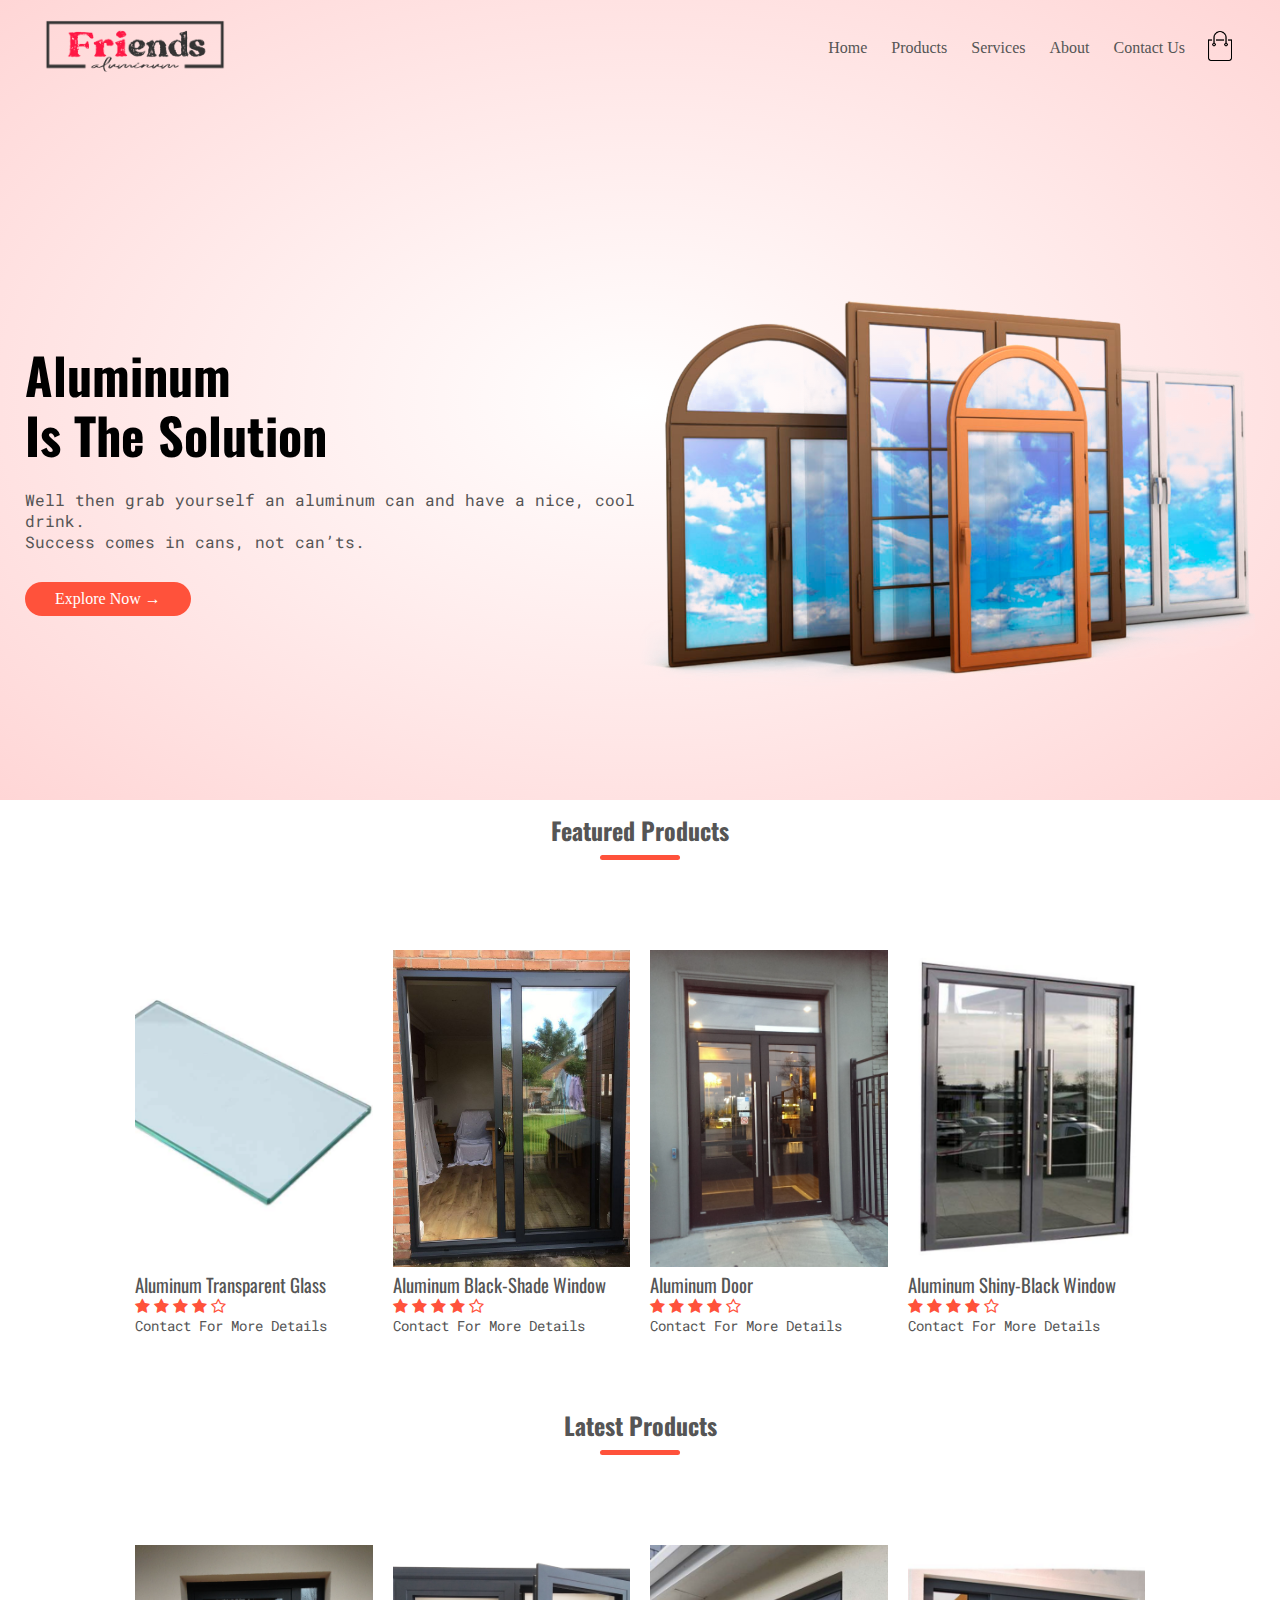
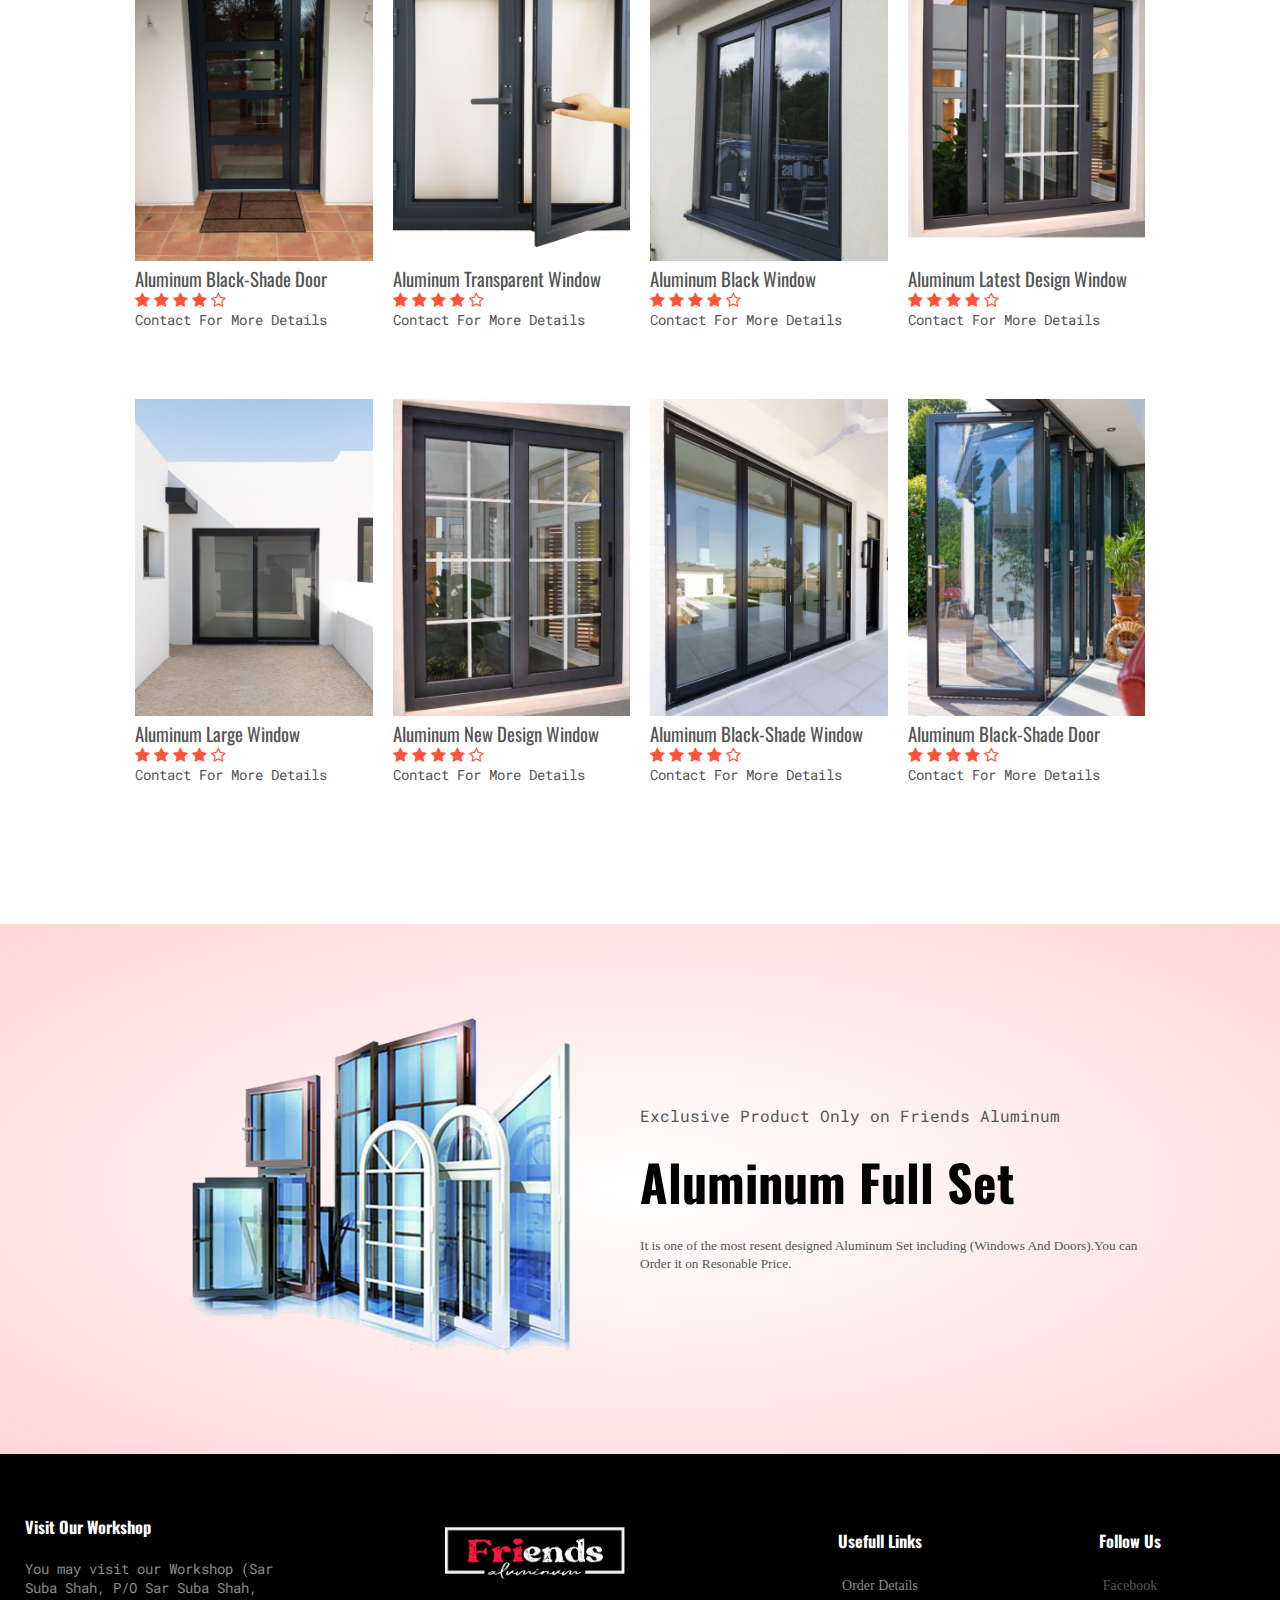
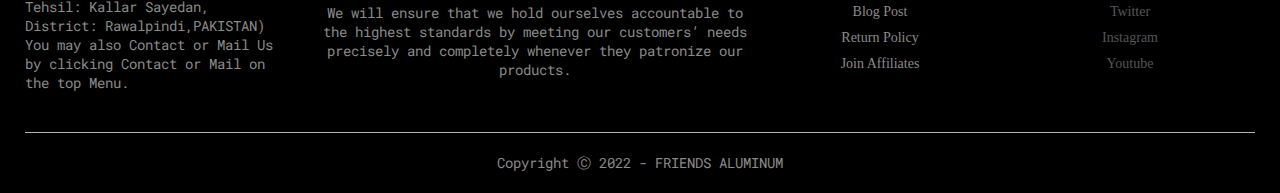
<file: index.html>
<!DOCTYPE html>
<html lang="en">

<head>
    <meta name="viewport" content="width=device-width, initial-scale=1.0">
    <meta charset="UTF-8">
    <meta http-equiv="X-UA-Compatible" content="IE=edge">
    <meta name="viewport" content="width=device-width, initial-scale=1.0">
    <title>Friends Aluminum | Best Aluminum Work In PAKISTAN</title>

    <!-- fav-icon -->

    <link rel="apple-touch-icon" sizes="180x180" href="images/favicon/apple-touch-icon.png">
    <link rel="icon" type="image/png" sizes="32x32" href="images/favicon/favicon-32x32.png">
    <link rel="icon" type="image/png" sizes="16x16" href="images/favicon/favicon-16x16.png">
    <link rel="manifest" href="images/favicon/site.webmanifest">
    <link rel="mask-icon" href="images/favicon/safari-pinned-tab.svg" color="#5bbad5">
    <meta name="msapplication-TileColor" content="#da532c">
    <meta name="theme-color" content="#ffffff">

    <!-- style  -->
    <link rel="stylesheet" href="css/style.css">


    <!-- --paragraph fonts -->
    <link href="https://fonts.googleapis.com/css2?family=Roboto+Mono:wght@300&display=swap" rel="stylesheet">

    <!-- headings fonts -->

    <link href="https://fonts.googleapis.com/css2?family=Oswald&family=Roboto+Mono:wght@300&display=swap"
        rel="stylesheet">

    <link rel="stylesheet" href="https://stackpath.bootstrapcdn.com/font-awesome/4.7.0/css/font-awesome.min.css">


    <!-- ------icon------ -->
    <link rel="stylesheet" href="https://cdnjs.cloudflare.com/ajax/libs/font-awesome/4.7.0/css/font-awesome.min.css">


</head>

<body>
    <div class="header">
        <div class="container">
            <div class="navbar">
                <div class="logo">
                    <a href="index.html"><img class="logo-edit" src="images/logo-1.png" width="180px"></a>
                </div>
                <nav>
                    <ul id="menuitems">
                        <li><a href="index.html">Home</a></li>
                        <li><a href="products.html">Products</a></li>
                        <li><a href="services.html">Services</a></li>
                        <li><a href="about.html">About</a></li>
                        <li><a href="contact.html">Contact Us</a></li>
                        <!-- <li><a href="mailto: aftabaliwar@gmail.com?subject=Ask Anything">Mail Us</a></li> -->
                        <!-- <li><a href="">Account</a></li> -->
                    </ul>
                </nav>

                <a href="products.html"><img src="images/cart.png" width="30px" height="30px"></a>
                <img src="images/menu.png" class="menu-icon" onclick="menutoggle()">

            </div>

            <div class="row">
                <div class="col-2">
                    <h1>Aluminum <br> Is The Solution</h1>
                    <p>
                        Well then grab yourself an aluminum can and have a nice, cool drink. <br>Success comes in cans,
                        not can’ts.
                    </p>
                    <a href="products.html" class="btn">Explore Now &#8594;</a>
                </div>
                <div class="col-2">
                    <img src="images/title-background-2.png" alt="Aluminum" title="Friends Aluminum">
                </div>
            </div>
        </div>

    </div>

    <!-- featured products  -->
    <div class="small-container">
        <h2 class="title">Featured Products</h2>
        <div class="row">
            <div class="col-4">
                <img src="images/product-4.png" alt="Aluminum Glass" title="Aluminum Glass">
                <h3>Aluminum Transparent Glass</h3>
                <div class="ratings">
                    <i class="fa fa-star" aria-hidden="true"></i>
                    <i class="fa fa-star" aria-hidden="true"></i>
                    <i class="fa fa-star" aria-hidden="true"></i>
                    <i class="fa fa-star" aria-hidden="true"></i>
                    <i class="fa fa-star-o"></i>
                </div>
                <p>Contact For More Details</p>
            </div>
            <div class="col-4">
                <img src="images/product-1.jpeg" alt="Aluminum Black-Shade Window" title="Aluminum Black-Shade Window">
                <h3>Aluminum Black-Shade Window</h3>
                <div class="ratings">
                    <i class="fa fa-star" aria-hidden="true"></i>
                    <i class="fa fa-star" aria-hidden="true"></i>
                    <i class="fa fa-star" aria-hidden="true"></i>
                    <i class="fa fa-star" aria-hidden="true"></i>
                    <i class="fa fa-star-o"></i>
                </div>
                <p>Contact For More Details</p>
            </div>
            <div class="col-4">
                <img src="images/product-9.png" alt="Aluminum Door" title="Aluminum Door">
                <h3>Aluminum Door</h3>
                <div class="ratings">
                    <i class="fa fa-star" aria-hidden="true"></i>
                    <i class="fa fa-star" aria-hidden="true"></i>
                    <i class="fa fa-star" aria-hidden="true"></i>
                    <i class="fa fa-star" aria-hidden="true"></i>
                    <i class="fa fa-star-o"></i>
                </div>
                <p>Contact For More Details</p>
            </div>
            <div class="col-4">
                <img src="images/product-8.png" alt="Aluminum Shiny-Black Window" title="Aluminum Shiny-Black Window">
                <h3>Aluminum Shiny-Black Window</h3>
                <div class="ratings">
                    <i class="fa fa-star" aria-hidden="true"></i>
                    <i class="fa fa-star" aria-hidden="true"></i>
                    <i class="fa fa-star" aria-hidden="true"></i>
                    <i class="fa fa-star" aria-hidden="true"></i>
                    <i class="fa fa-star-o"></i>
                </div>
                <p>Contact For More Details</p>
            </div>
        </div>

        <!-- -------latest products ---------- -->

        <h2 class="title">Latest Products</h2>
        <div class="row">
            <div class="col-4">
                <img src="images/product-10.png" alt="Aluminum Black-Shade Door" title="Aluminum Black-Shade Door">
                <h3>Aluminum Black-Shade Door</h3>
                <div class="ratings">
                    <i class="fa fa-star" aria-hidden="true"></i>
                    <i class="fa fa-star" aria-hidden="true"></i>
                    <i class="fa fa-star" aria-hidden="true"></i>
                    <i class="fa fa-star" aria-hidden="true"></i>
                    <i class="fa fa-star-o"></i>
                </div>
                <p>Contact For More Details</p>
            </div>
            <div class="col-4">
                <img src="images/product-11.png" alt="Aluminum Transparent Window" title="Aluminum Transparent Window">
                <h3>Aluminum Transparent Window</h3>
                <div class="ratings">
                    <i class="fa fa-star" aria-hidden="true"></i>
                    <i class="fa fa-star" aria-hidden="true"></i>
                    <i class="fa fa-star" aria-hidden="true"></i>
                    <i class="fa fa-star" aria-hidden="true"></i>
                    <i class="fa fa-star-o"></i>
                </div>
                <p>Contact For More Details</p>
            </div>
            <div class="col-4">
                <img src="images/product-12.png" alt="Aluminum Black Window" title="Aluminum Black Window">
                <h3>Aluminum Black Window</h3>
                <div class="ratings">
                    <i class="fa fa-star" aria-hidden="true"></i>
                    <i class="fa fa-star" aria-hidden="true"></i>
                    <i class="fa fa-star" aria-hidden="true"></i>
                    <i class="fa fa-star" aria-hidden="true"></i>
                    <i class="fa fa-star-o"></i>
                </div>
                <p>Contact For More Details</p>
            </div>
            <div class="col-4">
                <img src="images/product-13.png" alt="Aluminum Latest Design Window"
                    title="Aluminum Latest Design Window">
                <h3>Aluminum Latest Design Window</h3>
                <div class="ratings">
                    <i class="fa fa-star" aria-hidden="true"></i>
                    <i class="fa fa-star" aria-hidden="true"></i>
                    <i class="fa fa-star" aria-hidden="true"></i>
                    <i class="fa fa-star" aria-hidden="true"></i>
                    <i class="fa fa-star-o"></i>
                </div>
                <p>Contact For More Details</p>
            </div>
        </div>
        <div class="row">
            <div class="col-4">
                <img src="images/product-14.png" alt="Aluminum Large Window" title="Aluminum Large Window">
                <h3>Aluminum Large Window</h3>
                <div class="ratings">
                    <i class="fa fa-star" aria-hidden="true"></i>
                    <i class="fa fa-star" aria-hidden="true"></i>
                    <i class="fa fa-star" aria-hidden="true"></i>
                    <i class="fa fa-star" aria-hidden="true"></i>
                    <i class="fa fa-star-o"></i>
                </div>
                <p>Contact For More Details</p>
            </div>
            <div class="col-4">
                <img src="images/product-15.png" alt="Aluminum New Design Window" title="Aluminum New Design Window">
                <h3>Aluminum New Design Window</h3>
                <div class="ratings">
                    <i class="fa fa-star" aria-hidden="true"></i>
                    <i class="fa fa-star" aria-hidden="true"></i>
                    <i class="fa fa-star" aria-hidden="true"></i>
                    <i class="fa fa-star" aria-hidden="true"></i>
                    <i class="fa fa-star-o"></i>
                </div>
                <p>Contact For More Details</p>
            </div>
            <div class="col-4">
                <img src="images/product-16.png" alt="Aluminum  Black-Shade Window"
                    title="Aluminum  Black-Shade Window">
                <h3>Aluminum Black-Shade Window</h3>
                <div class="ratings">
                    <i class="fa fa-star" aria-hidden="true"></i>
                    <i class="fa fa-star" aria-hidden="true"></i>
                    <i class="fa fa-star" aria-hidden="true"></i>
                    <i class="fa fa-star" aria-hidden="true"></i>
                    <i class="fa fa-star-o"></i>
                </div>
                <p>Contact For More Details</p>
            </div>
            <div class="col-4">
                <img src="images/product-17.png" alt="Aluminum Black-Shade Door" title="Aluminum Black-Shade Door">
                <h3>Aluminum Black-Shade Door</h3>
                <div class="ratings">
                    <i class="fa fa-star" aria-hidden="true"></i>
                    <i class="fa fa-star" aria-hidden="true"></i>
                    <i class="fa fa-star" aria-hidden="true"></i>
                    <i class="fa fa-star" aria-hidden="true"></i>
                    <i class="fa fa-star-o"></i>
                </div>
                <p>Contact For More Details</p>
            </div>
        </div>
    </div>


    <!-- ------Offer------ -->
    <div class="offer">
        <div class="small-container">
            <div class="row">
                <div class="col-2">
                    <img src="images/exclusive-product.jpg" alt="Offer" title="Offer" class="offer-img">
                </div>
                <div class="col-2">
                    <p>Exclusive Product Only on Friends Aluminum</p>
                    <h1>Aluminum Full Set</h1>
                    <small>It is one of the most resent designed Aluminum Set including (Windows And Doors).You can
                        Order it on Resonable Price.</small>

                </div>
            </div>
        </div>
    </div>




    <!-- -----footer------ -->
    <div class="footer">
        <div class="container">
            <div class="row">
                <div class="footer-col-1">
                    <h3>Visit Our Workshop</h3>
                    <p>You may visit our Workshop (Sar Suba Shah, P/O Sar Suba Shah, Tehsil: Kallar Sayedan, District:
                        Rawalpindi,PAKISTAN) <br>You may also Contact or Mail Us by clicking Contact or Mail on the top
                        Menu. </p>
                </div>
                <div class="footer-col-2">
                    <a href="index.html"><img src="images/logo-2.png"></a>
                    <p>We will ensure that we hold ourselves accountable to the highest standards by
                        meeting our customers’ needs precisely and completely whenever they patronize our products. <br>
                    </p>
                </div>
                <div class="footer-col-3">
                    <h3>Usefull Links</h3>
                    <ul>
                        <li>Order Details</li>
                        <li>Blog Post</li>
                        <li>Return Policy</li>
                        <li>Join Affiliates</li>
                    </ul>

                </div>
                <div class="footer-col-4">
                    <h3>Follow Us</h3>
                    <ul>
                        <li><a href="https://www.facebook.com/profile.php?id=100086550933729" target="_blank">Facebook</a></li>
                        <li><a href="">Twitter</a></li>
                        <li><a href="">Instagram</a></li>
                        <li><a href="">Youtube</a></li>

                    </ul>

                </div>
            </div>
            <hr>
            <p class="copyright">Copyright &#9400; 2022 - FRIENDS ALUMINUM</p>
        </div>
    </div>





    <!-- script  -->
    <script src="js/script.js"></script>
</body>

</html>
</file>
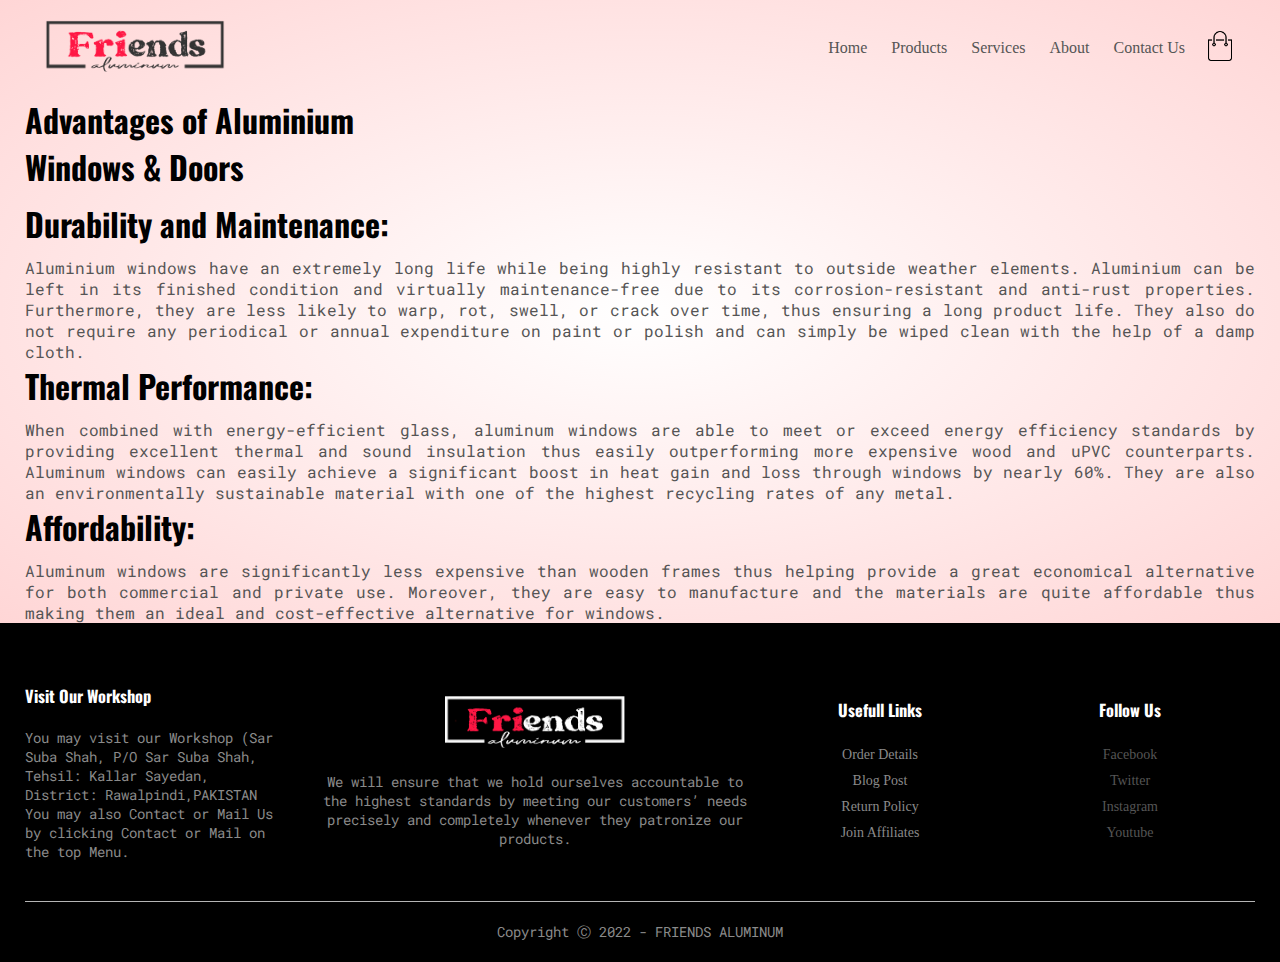
<file: about.html>
<!DOCTYPE html>
<html lang="en">

<head>
    <meta name="viewport" content="width=device-width, initial-scale=1.0">
    <meta charset="UTF-8">
    <meta http-equiv="X-UA-Compatible" content="IE=edge">
    <meta name="viewport" content="width=device-width, initial-scale=1.0">
    <title>About Aluminum | Friends Aluminum</title>

    <!-- fav-icon -->

    <link rel="apple-touch-icon" sizes="180x180" href="images/favicon/apple-touch-icon.png">
    <link rel="icon" type="image/png" sizes="32x32" href="images/favicon/favicon-32x32.png">
    <link rel="icon" type="image/png" sizes="16x16" href="images/favicon/favicon-16x16.png">
    <link rel="manifest" href="images/favicon/site.webmanifest">
    <link rel="mask-icon" href="images/favicon/safari-pinned-tab.svg" color="#5bbad5">
    <meta name="msapplication-TileColor" content="#da532c">
    <meta name="theme-color" content="#ffffff">

    <!-- style  -->
    <link rel="stylesheet" href="css/style.css">


    <!-- --paragraph fonts -->
    <link href="https://fonts.googleapis.com/css2?family=Roboto+Mono:wght@300&display=swap" rel="stylesheet">

    <!-- headings fonts -->

    <link href="https://fonts.googleapis.com/css2?family=Oswald&family=Roboto+Mono:wght@300&display=swap"
        rel="stylesheet">

    <link rel="stylesheet" href="https://stackpath.bootstrapcdn.com/font-awesome/4.7.0/css/font-awesome.min.css">

</head>

<body>
    
    <div class="header">
        <div class="container">
            <div class="navbar">
                <div class="logo">
                <a href="index.html"><img class="logo-edit" src="images/logo-1.png" width="180px"></a>
                </div>
                <nav>
                    <ul id="menuitems">
                        <li><a href="index.html">Home</a></li>
                        <li><a href="products.html">Products</a></li>
                        <li><a href="services.html">Services</a></li>
                        <li><a href="about.html">About</a></li>
                        <li><a href="contact.html">Contact Us</a></li>
                        <!-- <li><a href="mailto: aftabaliwar@gmail.com?subject=Ask Anything">Mail Us</a></li> -->
                        <!-- <li><a href="">Account</a></li> -->
                    </ul>
                </nav>

                <a href="products.html"><img src="images/cart.png" width="30px" height="30px"></a>
                <img src="images/menu.png" class="menu-icon" onclick="menutoggle()">

            </div>

            
        </div>

        
        <div class="container">
        <div class="services">
                <h1>Advantages of Aluminium <br>Windows & Doors</h1>
               
                
            </div>
            <div class="col-3">
                <h1>Durability and Maintenance:</h1>
                <p>Aluminium windows have an extremely long life
                    while being highly resistant to outside weather elements. Aluminium can be left in its finished condition and
                    virtually maintenance-free due to its corrosion-resistant and anti-rust properties. Furthermore, they are less
                    likely to warp, rot, swell, or crack over time, thus ensuring a long product life. They also do not require
                    any periodical or annual expenditure on paint or polish and can simply be wiped clean with the help of a damp
                    cloth.</p>
                <h1>Thermal Performance:</h1>
                <p>When combined with energy-efficient glass, aluminum windows are able to
                    meet or exceed energy efficiency standards by providing excellent thermal and sound insulation thus easily
                    outperforming more expensive wood and uPVC counterparts. Aluminum windows can easily achieve a significant
                    boost in heat gain and loss through windows by nearly 60%. They are also an environmentally sustainable
                    material with one of the highest recycling rates of any metal.</p>
                <h1>Affordability:</h1>
                <p>Aluminum windows are significantly less expensive than wooden frames thus
                    helping provide a great economical alternative for both commercial and private use. Moreover, they are easy to
                    manufacture and the materials are quite affordable thus making them an ideal and cost-effective alternative
                    for windows.</p>
            </div>
        </div>
    </div>
    


    <!-- -----footer------ -->
    <div class="footer">
        <div class="container">
            <div class="row">
                <div class="footer-col-1">
                    <h3>Visit Our Workshop</h3>
                    <p>You may visit our Workshop (Sar Suba Shah, P/O Sar Suba Shah, Tehsil: Kallar Sayedan, District:
                        Rawalpindi,PAKISTAN <br>You may also Contact or Mail Us by clicking Contact or Mail on the top
                        Menu. </p>
                </div>
                <div class="footer-col-2">
                    <a href="index.html"><img src="images/logo-2.png"></a>
                    <p>We will ensure that we hold ourselves accountable to the highest standards by
                        meeting our customers’ needs precisely and completely whenever they patronize our products. <br>
                    </p>
                </div>
                <div class="footer-col-3">
                    <h3>Usefull Links</h3>
                    <ul>
                        <li>Order Details</li>
                        <li>Blog Post</li>
                        <li>Return Policy</li>
                        <li>Join Affiliates</li>
                    </ul>

                </div>
                <div class="footer-col-4">
                    <h3>Follow Us</h3>
                    <ul>
                        <li><a href="https://www.facebook.com/profile.php?id=100086550933729" target="_blank">Facebook</a></li>
                        <li><a href="">Twitter</a></li>
                        <li><a href="">Instagram</a></li>
                        <li><a href="">Youtube</a></li>

                    </ul>

                </div>
            </div>
            <hr>
            <p class="copyright">Copyright &#9400; 2022 - FRIENDS ALUMINUM</p>
        </div>
    </div>





    <!-- script  -->
    <script src="js/script.js"></script>
</body>

</html>
</file>
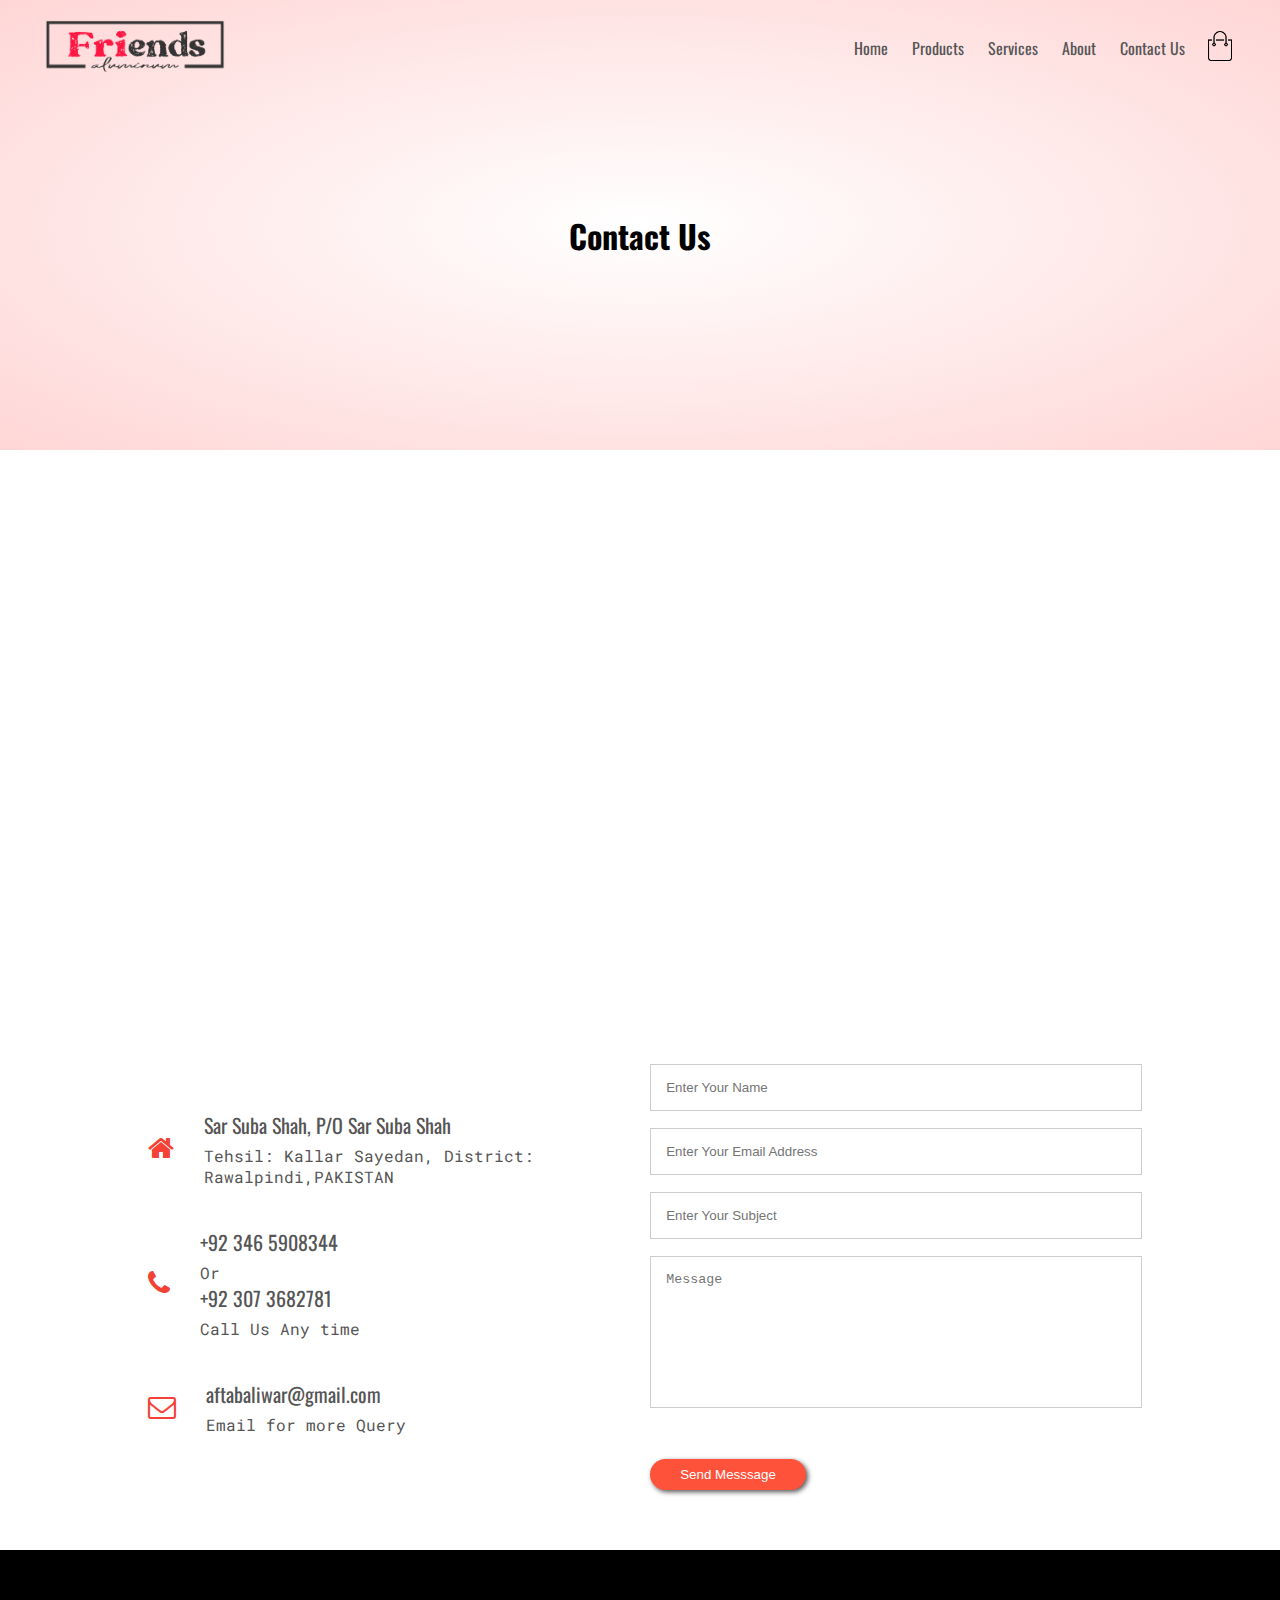
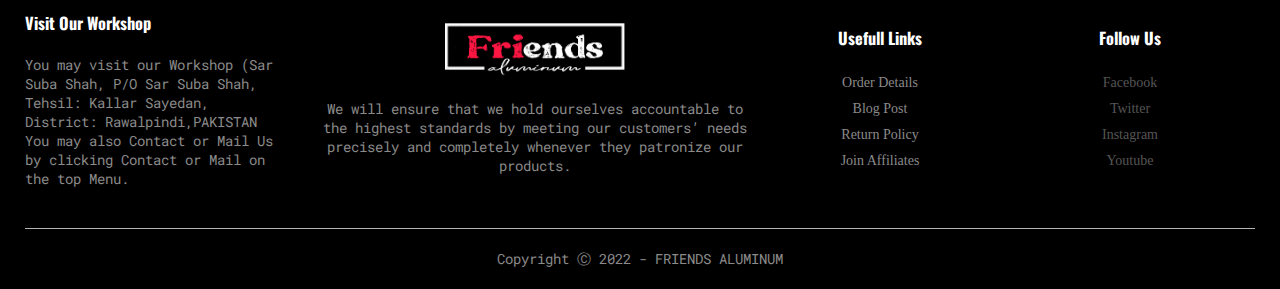
<file: contact.html>
<!DOCTYPE html>
<html lang="en">

<head>
    <meta name="viewport" content="width=device-width, initial-scale=1.0">
    <meta charset="UTF-8">
    <meta http-equiv="X-UA-Compatible" content="IE=edge">
    <meta name="viewport" content="width=device-width, initial-scale=1.0">
    <title>Contact Us | Friends Aluminum</title>

    <!-- fav-icon -->

    <link rel="apple-touch-icon" sizes="180x180" href="images/favicon/apple-touch-icon.png">
    <link rel="icon" type="image/png" sizes="32x32" href="images/favicon/favicon-32x32.png">
    <link rel="icon" type="image/png" sizes="16x16" href="images/favicon/favicon-16x16.png">
    <link rel="manifest" href="images/favicon/site.webmanifest">
    <link rel="mask-icon" href="images/favicon/safari-pinned-tab.svg" color="#5bbad5">
    <meta name="msapplication-TileColor" content="#da532c">
    <meta name="theme-color" content="#ffffff">

    <!-- style  -->
    <link rel="stylesheet" href="css/style.css">


    <!-- --paragraph fonts -->
    <link href="https://fonts.googleapis.com/css2?family=Roboto+Mono:wght@300&display=swap" rel="stylesheet">

    <!-- headings fonts -->

    <link href="https://fonts.googleapis.com/css2?family=Oswald&family=Roboto+Mono:wght@300&display=swap"
        rel="stylesheet">

    <link rel="stylesheet" href="https://stackpath.bootstrapcdn.com/font-awesome/4.7.0/css/font-awesome.min.css">

</head>

<body>

    <div class="header sub-header">
        <div class="container">
            <div class="navbar">
                <div class="logo">
                    <a href="index.html"><img class="logo-edit" src="images/logo-1.png" width="180px"></a>
                </div>
                <nav>
                    <ul id="menuitems">
                        <li><a href="index.html">Home</a></li>
                        <li><a href="products.html">Products</a></li>
                        <li><a href="services.html">Services</a></li>
                        <li><a href="about.html">About</a></li>
                        <li><a href="contact.html">Contact Us</a></li>
                        <!-- <li><a href="mailto: aftabaliwar@gmail.com?subject=Ask Anything">Mail Us</a></li> -->
                        <!-- <li><a href="">Account</a></li> -->
                    </ul>
                </nav>

                <a href="products.html"><img src="images/cart.png" width="30px" height="30px"></a>
                <img src="images/menu.png" class="menu-icon" onclick="menutoggle()">


            </div>
            <h1>Contact Us</h1>
        </div>
    </div>


    <!-- -------contact us------- -->
    <section class="location">
        <iframe
            src="https://www.google.com/maps/embed?pb=!1m18!1m12!1m3!1d3331.0383312929266!2d73.5078008145361!3d33.396164159466075!2m3!1f0!2f0!3f0!3m2!1i1024!2i768!4f13.1!3m3!1m2!1s0x38e0002afc9ffd7f%3A0x0!2zMzPCsDIzJzQ2LjIiTiA3M8KwMzAnMzYuMCJF!5e0!3m2!1sen!2s!4v1663824621592!5m2!1sen!2s"
            width="600" height="450" style="border:0;" allowfullscreen="" loading="lazy"
            referrerpolicy="no-referrer-when-downgrade"></iframe>

    </section>

    <section class="contact-us">
        <div class="row">
            <div class="contact-col">
                <div>
                    <a href="#" class="fa fa-home"></a>
                    <span>
                        <h4>Sar Suba Shah, P/O Sar Suba Shah</h4>
                        <p>Tehsil: Kallar Sayedan, District: Rawalpindi,PAKISTAN</p>
                    </span>
                </div>
                <div>
                    <a href="#" class="fa fa-phone"></a>
                    <span>
                        <a href="tel:03465908344"><h4>+92 346 5908344</h4></a>
                        <p>Or</p>
                        <a href="tel:03073682781"><h4>+92 307 3682781</h4></a>
                        <p>Call Us Any time</p>
                    </span>
                </div>
                <div>
                    <a href="#" class="fa fa-envelope-o"></a>
                    <span>
                        <a href="mailto:aftabaliwar@gmail.com"><h4>aftabaliwar@gmail.com</h4></a>
                        <p>Email for more Query</p>
                    </span>
                </div>
            </div>
            <div class="contact-col">

                <form action="form-handler.php" method="post">
                    <input type="text" name="name" placeholder="Enter Your Name" required>
                    <input type="email" name="email" placeholder="Enter Your Email Address" required>
                    <input type="text" name="subject" placeholder="Enter Your Subject" required>
                    <textarea rows="8" name="message" placeholder="Message" required></textarea>
                    <button type="submit" class="btn sbmt-btn" required>Send Messsage</button>
                </form>


                
            </div>
        </div>

    </section>



    <!-- -----footer------ -->
    <div class="footer">
        <div class="container">
            <div class="row">
                <div class="footer-col-1">
                    <h3>Visit Our Workshop</h3>
                    <p>You may visit our Workshop (Sar Suba Shah, P/O Sar Suba Shah, Tehsil: Kallar Sayedan, District:
                        Rawalpindi,PAKISTAN <br>You may also Contact or Mail Us by clicking Contact or Mail on the top
                        Menu. </p>
                </div>
                <div class="footer-col-2">
                    <a href="index.html"><img src="images/logo-2.png"></a>
                    <p>We will ensure that we hold ourselves accountable to the highest standards by
                        meeting our customers’ needs precisely and completely whenever they patronize our products. <br>
                    </p>
                </div>
                <div class="footer-col-3">
                    <h3>Usefull Links</h3>
                    <ul>
                        <li>Order Details</li>
                        <li>Blog Post</li>
                        <li>Return Policy</li>
                        <li>Join Affiliates</li>
                    </ul>

                </div>
                <div class="footer-col-4">
                    <h3>Follow Us</h3>
                    <ul>
                        <li><a href="https://www.facebook.com/profile.php?id=100086550933729" target="_blank">Facebook</a></li>
                        <li><a href="">Twitter</a></li>
                        <li><a href="">Instagram</a></li>
                        <li><a href="">Youtube</a></li>

                    </ul>

                </div>
            </div>
            <hr>
            <p class="copyright">Copyright &#9400; 2022 - FRIENDS ALUMINUM</p>
        </div>
    </div>





    <!-- script  -->
    <script src="js/script.js"></script>
</body>

</html>
</file>
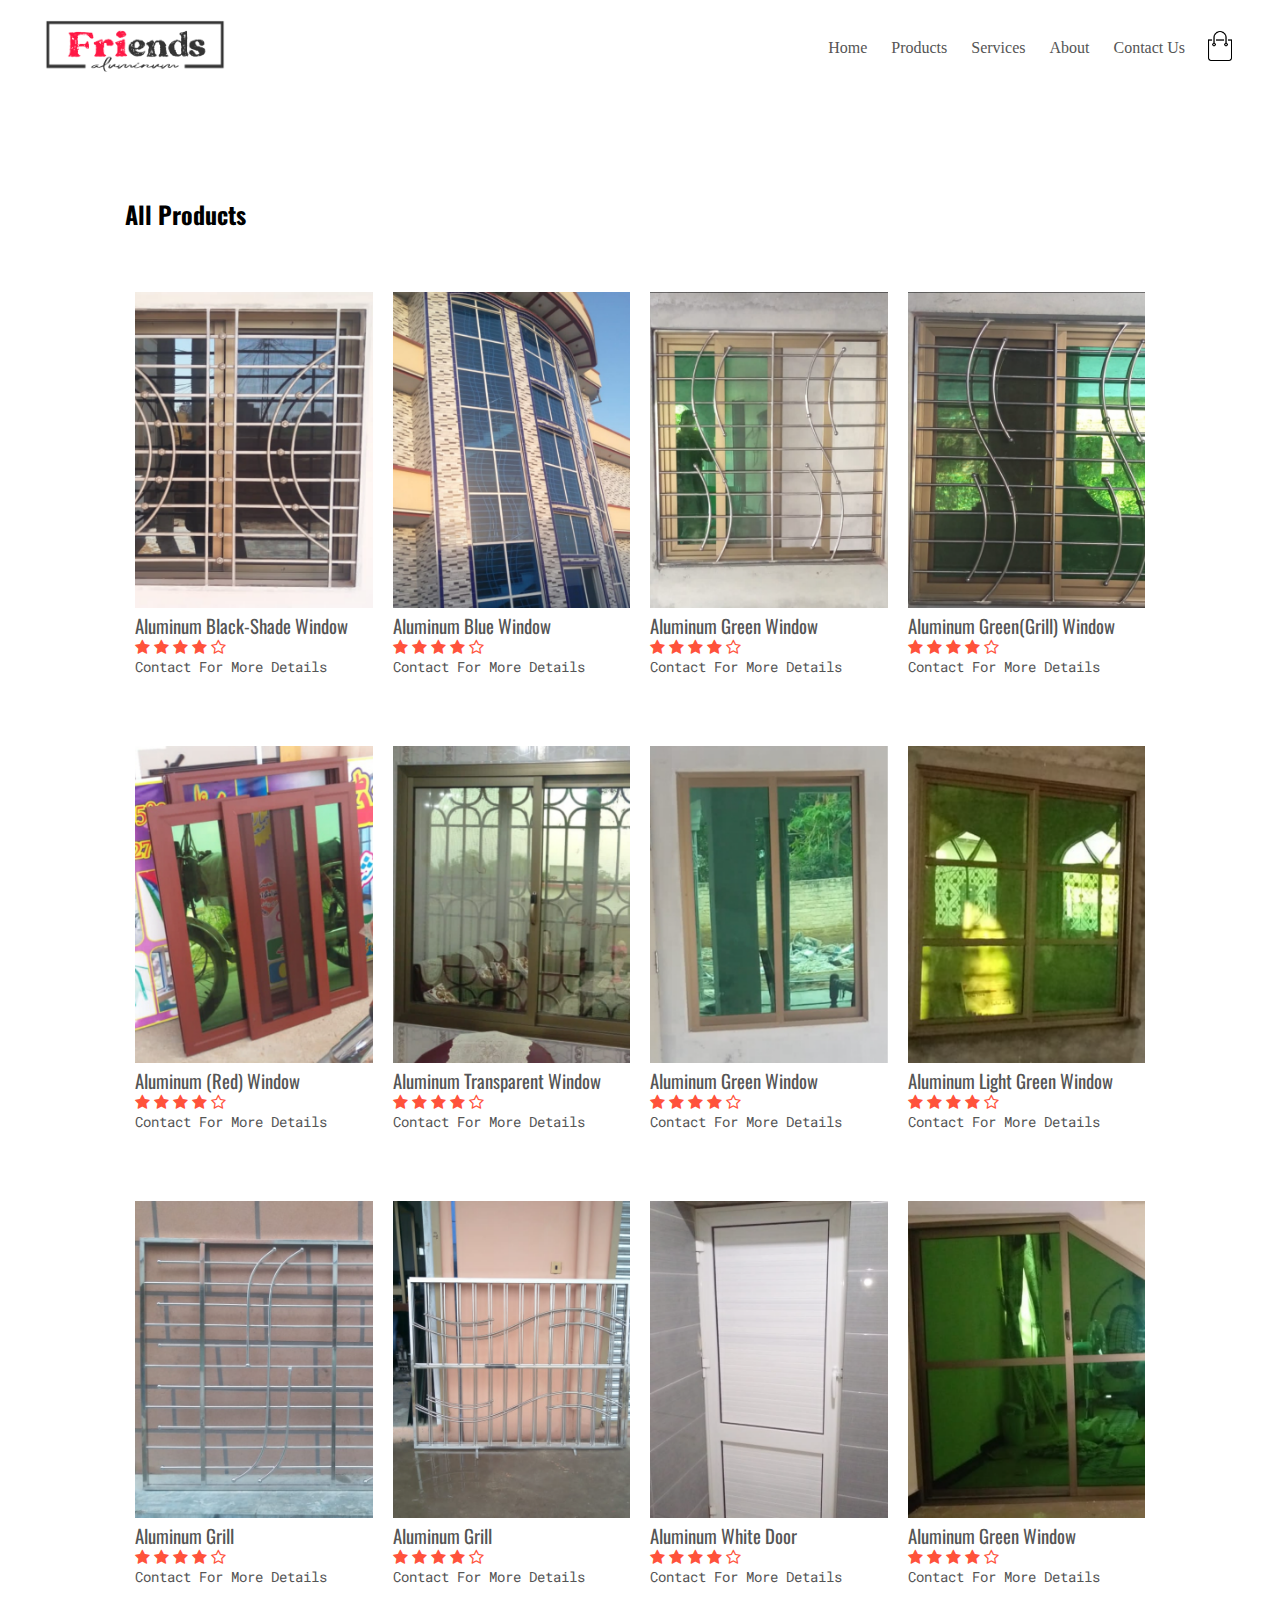
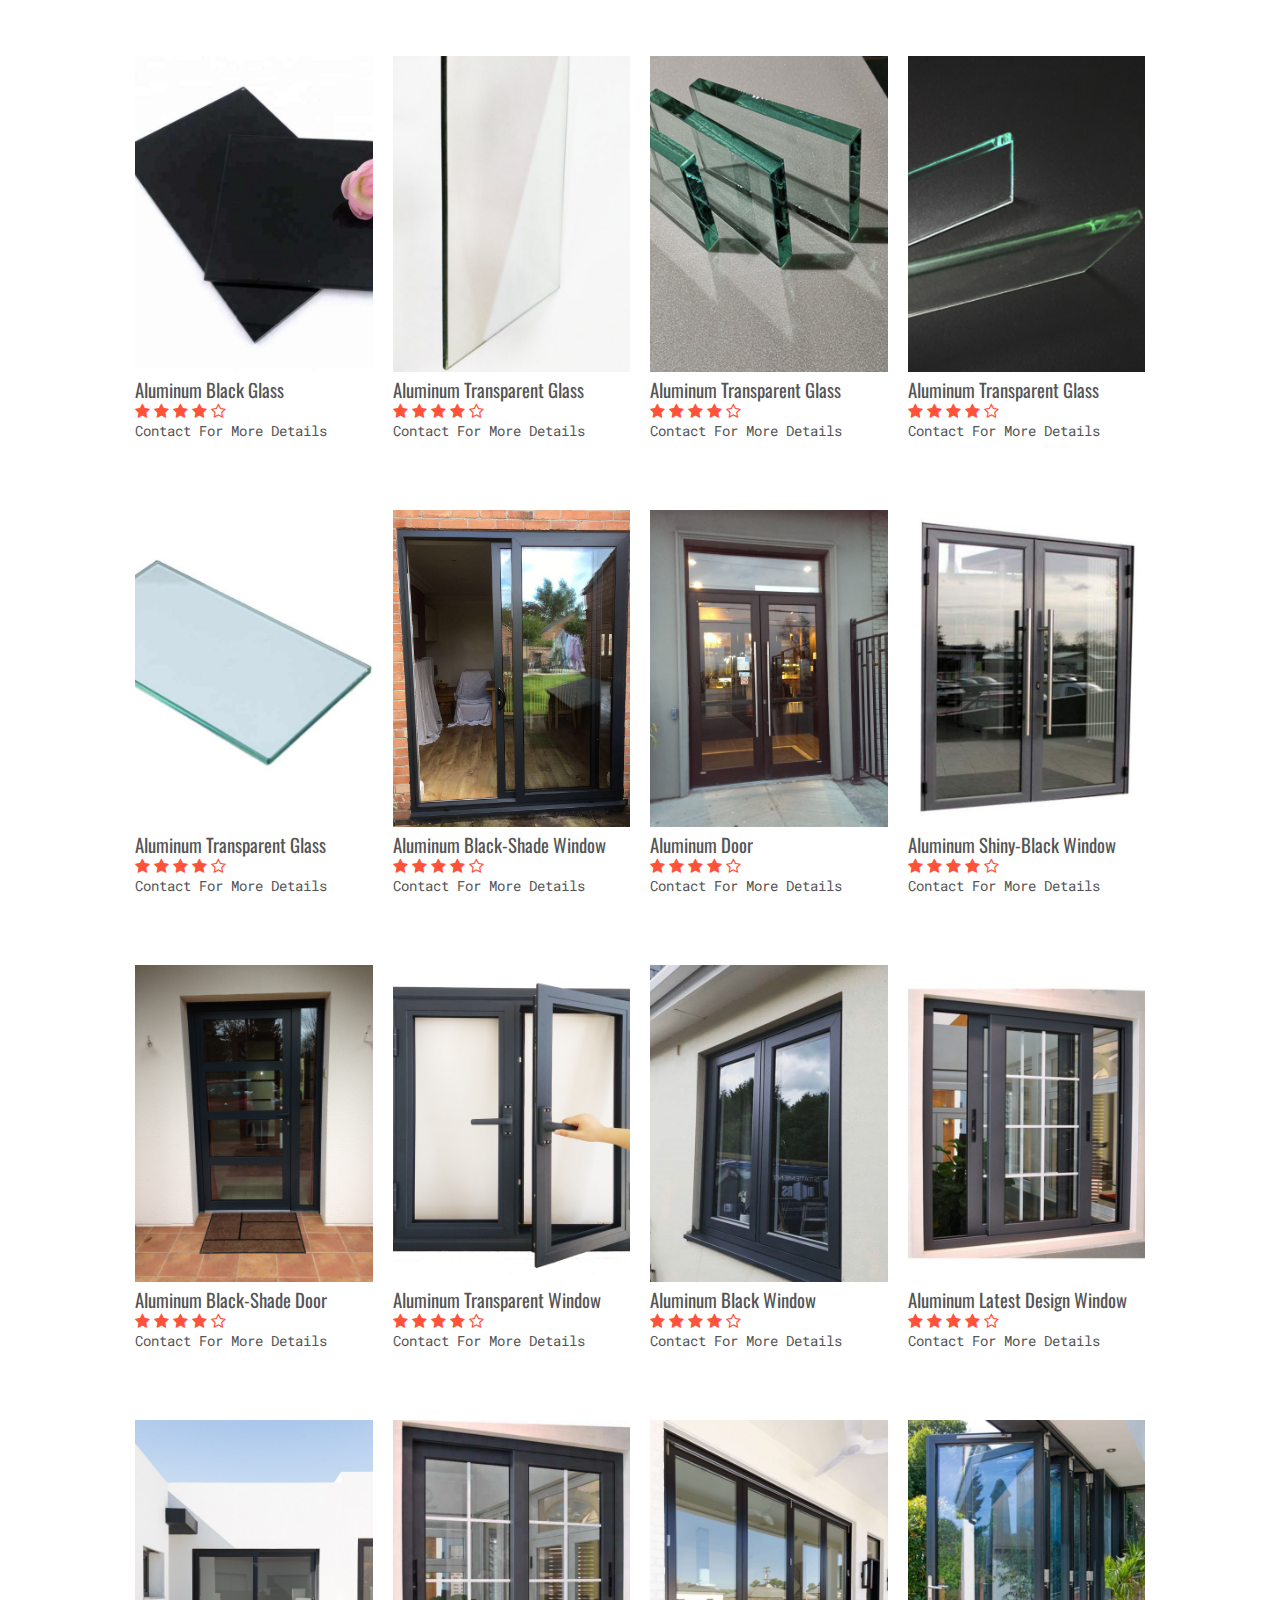
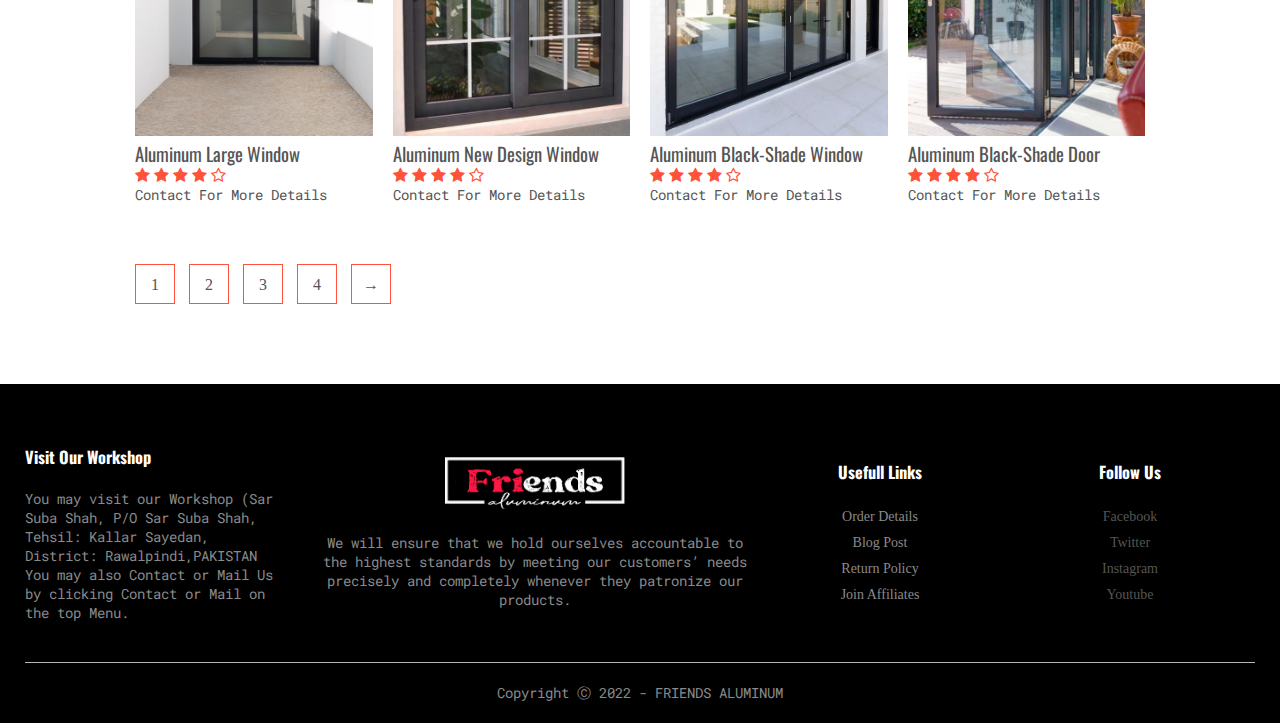
<file: products.html>
<!DOCTYPE html>
<html lang="en">

<head>
    <meta name="viewport" content="width=device-width, initial-scale=1.0">
    <meta charset="UTF-8">
    <meta http-equiv="X-UA-Compatible" content="IE=edge">
    <meta name="viewport" content="width=device-width, initial-scale=1.0">
    <title>All-Products | Friends Aluminum</title>

    <!-- fav-icon -->

    <link rel="apple-touch-icon" sizes="180x180" href="images/favicon/apple-touch-icon.png">
    <link rel="icon" type="image/png" sizes="32x32" href="images/favicon/favicon-32x32.png">
    <link rel="icon" type="image/png" sizes="16x16" href="images/favicon/favicon-16x16.png">
    <link rel="manifest" href="images/favicon/site.webmanifest">
    <link rel="mask-icon" href="images/favicon/safari-pinned-tab.svg" color="#5bbad5">
    <meta name="msapplication-TileColor" content="#da532c">
    <meta name="theme-color" content="#ffffff">

    <!-- style  -->
    <link rel="stylesheet" href="css/style.css">


    <!-- --paragraph fonts -->
    <link href="https://fonts.googleapis.com/css2?family=Roboto+Mono:wght@300&display=swap" rel="stylesheet">

    <!-- headings fonts -->

    <link href="https://fonts.googleapis.com/css2?family=Oswald&family=Roboto+Mono:wght@300&display=swap"
        rel="stylesheet">

    <link rel="stylesheet" href="https://stackpath.bootstrapcdn.com/font-awesome/4.7.0/css/font-awesome.min.css">

</head>

<body>
    <div class="container">
        <div class="navbar">
            <div class="logo">
                <a href="index.html"><img class="logo-edit" src="images/logo-1.png" width="180px"></a>
            </div>
            <nav>
                <ul id="menuitems">
                    <li><a href="index.html">Home</a></li>
                    <li><a href="products.html">Products</a></li>
                    <li><a href="services.html">Services</a></li>
                    <li><a href="about.html">About</a></li>
                    <li><a href="contact.html">Contact Us</a></li>
                    <!-- <li><a href="mailto: aftabaliwar@gmail.com?subject=Ask Anything">Mail Us</a></li> -->
                    <!-- <li><a href="">Account</a></li> -->
                </ul>
            </nav>

            <a href="products.html"><img src="images/cart.png" width="30px" height="30px"></a>
            <img src="images/menu.png" class="menu-icon" onclick="menutoggle()">

        </div>


    </div>


    <div class="small-container">
        <div class="row row-2">
            <h2>All Products</h2>
        </div>
        <div class="row">
            <div class="col-4">
                <img src="images/product-41.png" alt="Aluminum Black-Shade Window" title="Aluminum Black-Shade Window">
                <h3>Aluminum Black-Shade Window</h3>
                <div class="ratings">
                    <i class="fa fa-star" aria-hidden="true"></i>
                    <i class="fa fa-star" aria-hidden="true"></i>
                    <i class="fa fa-star" aria-hidden="true"></i>
                    <i class="fa fa-star" aria-hidden="true"></i>
                    <i class="fa fa-star-o"></i>
                </div>
                <p>Contact For More Details</p>
            </div>
            <div class="col-4">
                <img src="images/product-39.png" alt="Aluminum Blue Window" title="Aluminum Blue Window">
                <h3>Aluminum Blue Window</h3>
                <div class="ratings">
                    <i class="fa fa-star" aria-hidden="true"></i>
                    <i class="fa fa-star" aria-hidden="true"></i>
                    <i class="fa fa-star" aria-hidden="true"></i>
                    <i class="fa fa-star" aria-hidden="true"></i>
                    <i class="fa fa-star-o"></i>
                </div>
                <p>Contact For More Details</p>
            </div>
            <div class="col-4">
                <img src="images/product-38.png" alt="Aluminum Green Window" title="Aluminum Green Window">
                <h3>Aluminum Green Window</h3>
                <div class="ratings">
                    <i class="fa fa-star" aria-hidden="true"></i>
                    <i class="fa fa-star" aria-hidden="true"></i>
                    <i class="fa fa-star" aria-hidden="true"></i>
                    <i class="fa fa-star" aria-hidden="true"></i>
                    <i class="fa fa-star-o"></i>
                </div>
                <p>Contact For More Details</p>
            </div>
            <div class="col-4">
                <img src="images/product-37.png" alt="Aluminum Green(Grill) Window"
                    title="Aluminum Green(Grill) Window">
                <h3>Aluminum Green(Grill) Window</h3>
                <div class="ratings">
                    <i class="fa fa-star" aria-hidden="true"></i>
                    <i class="fa fa-star" aria-hidden="true"></i>
                    <i class="fa fa-star" aria-hidden="true"></i>
                    <i class="fa fa-star" aria-hidden="true"></i>
                    <i class="fa fa-star-o"></i>
                </div>
                <p>Contact For More Details</p>
            </div>
        </div>

        <div class="row">
            <div class="col-4">
                <img src="images/product-36.png" alt="Aluminum (Red) Window" title="Aluminum (Red) Window">
                <h3>Aluminum (Red) Window</h3>
                <div class="ratings">
                    <i class="fa fa-star" aria-hidden="true"></i>
                    <i class="fa fa-star" aria-hidden="true"></i>
                    <i class="fa fa-star" aria-hidden="true"></i>
                    <i class="fa fa-star" aria-hidden="true"></i>
                    <i class="fa fa-star-o"></i>
                </div>
                <p>Contact For More Details</p>
            </div>
            <div class="col-4">
                <img src="images/product-35.png" alt="Aluminum Transparent Window" title="Aluminum Transparent Window">
                <h3>Aluminum Transparent Window</h3>
                <div class="ratings">
                    <i class="fa fa-star" aria-hidden="true"></i>
                    <i class="fa fa-star" aria-hidden="true"></i>
                    <i class="fa fa-star" aria-hidden="true"></i>
                    <i class="fa fa-star" aria-hidden="true"></i>
                    <i class="fa fa-star-o"></i>
                </div>
                <p>Contact For More Details</p>
            </div>
            <div class="col-4">
                <img src="images/product-33.png" alt="Aluminum Green Window" title="Aluminum Green Window">
                <h3>Aluminum Green Window</h3>
                <div class="ratings">
                    <i class="fa fa-star" aria-hidden="true"></i>
                    <i class="fa fa-star" aria-hidden="true"></i>
                    <i class="fa fa-star" aria-hidden="true"></i>
                    <i class="fa fa-star" aria-hidden="true"></i>
                    <i class="fa fa-star-o"></i>
                </div>
                <p>Contact For More Details</p>
            </div>
            <div class="col-4">
                <img src="images/product-32.png" alt="Aluminum Light Green Window" title="Aluminum Light Green Window">
                <h3>Aluminum Light Green Window</h3>
                <div class="ratings">
                    <i class="fa fa-star" aria-hidden="true"></i>
                    <i class="fa fa-star" aria-hidden="true"></i>
                    <i class="fa fa-star" aria-hidden="true"></i>
                    <i class="fa fa-star" aria-hidden="true"></i>
                    <i class="fa fa-star-o"></i>
                </div>
                <p>Contact For More Details</p>
            </div>
        </div>

        <div class="row">
            <div class="col-4">
                <img src="images/product-31.png" alt="Aluminum Grill" title="Aluminum Grill">
                <h3>Aluminum Grill</h3>
                <div class="ratings">
                    <i class="fa fa-star" aria-hidden="true"></i>
                    <i class="fa fa-star" aria-hidden="true"></i>
                    <i class="fa fa-star" aria-hidden="true"></i>
                    <i class="fa fa-star" aria-hidden="true"></i>
                    <i class="fa fa-star-o"></i>
                </div>
                <p>Contact For More Details</p>
            </div>
            <div class="col-4">
                <img src="images/product-30.png" alt="Aluminum Grill" title="Aluminum Grill">
                <h3>Aluminum Grill</h3>
                <div class="ratings">
                    <i class="fa fa-star" aria-hidden="true"></i>
                    <i class="fa fa-star" aria-hidden="true"></i>
                    <i class="fa fa-star" aria-hidden="true"></i>
                    <i class="fa fa-star" aria-hidden="true"></i>
                    <i class="fa fa-star-o"></i>
                </div>
                <p>Contact For More Details</p>
            </div>
            <div class="col-4">
                <img src="images/product-29.png" alt="Aluminum White Door" title="Aluminum White Door">
                <h3>Aluminum White Door</h3>
                <div class="ratings">
                    <i class="fa fa-star" aria-hidden="true"></i>
                    <i class="fa fa-star" aria-hidden="true"></i>
                    <i class="fa fa-star" aria-hidden="true"></i>
                    <i class="fa fa-star" aria-hidden="true"></i>
                    <i class="fa fa-star-o"></i>
                </div>
                <p>Contact For More Details</p>
            </div>
            <div class="col-4">
                <img src="images/product-28.png" alt="Aluminum Green Window" title="Aluminum Green Window">
                <h3>Aluminum Green Window</h3>
                <div class="ratings">
                    <i class="fa fa-star" aria-hidden="true"></i>
                    <i class="fa fa-star" aria-hidden="true"></i>
                    <i class="fa fa-star" aria-hidden="true"></i>
                    <i class="fa fa-star" aria-hidden="true"></i>
                    <i class="fa fa-star-o"></i>
                </div>
                <p>Contact For More Details</p>
            </div>
        </div>

        <div class="row">
            <div class="col-4">
                <img src="images/product-3.png" alt="Aluminum Black Glass" title="Aluminum Black Glass">
                <h3>Aluminum Black Glass</h3>
                <div class="ratings">
                    <i class="fa fa-star" aria-hidden="true"></i>
                    <i class="fa fa-star" aria-hidden="true"></i>
                    <i class="fa fa-star" aria-hidden="true"></i>
                    <i class="fa fa-star" aria-hidden="true"></i>
                    <i class="fa fa-star-o"></i>
                </div>
                <p>Contact For More Details</p>
            </div>
            <div class="col-4">
                <img src="images/product-5.png" alt="Aluminum Transparent Glass" title="Aluminum Transparent Glass">
                <h3>Aluminum Transparent Glass</h3>
                <div class="ratings">
                    <i class="fa fa-star" aria-hidden="true"></i>
                    <i class="fa fa-star" aria-hidden="true"></i>
                    <i class="fa fa-star" aria-hidden="true"></i>
                    <i class="fa fa-star" aria-hidden="true"></i>
                    <i class="fa fa-star-o"></i>
                </div>
                <p>Contact For More Details</p>
            </div>
            <div class="col-4">
                <img src="images/product-6.png" alt="Aluminum Transparent Glass" title="Aluminum Transparent Glass">
                <h3>Aluminum Transparent Glass</h3>
                <div class="ratings">
                    <i class="fa fa-star" aria-hidden="true"></i>
                    <i class="fa fa-star" aria-hidden="true"></i>
                    <i class="fa fa-star" aria-hidden="true"></i>
                    <i class="fa fa-star" aria-hidden="true"></i>
                    <i class="fa fa-star-o"></i>
                </div>
                <p>Contact For More Details</p>
            </div>
            <div class="col-4">
                <img src="images/product-7.png" alt="Aluminum Transparent Glass" title="Aluminum Transparent Glass">
                <h3>Aluminum Transparent Glass</h3>
                <div class="ratings">
                    <i class="fa fa-star" aria-hidden="true"></i>
                    <i class="fa fa-star" aria-hidden="true"></i>
                    <i class="fa fa-star" aria-hidden="true"></i>
                    <i class="fa fa-star" aria-hidden="true"></i>
                    <i class="fa fa-star-o"></i>
                </div>
                <p>Contact For More Details</p>
            </div>
        </div>

        <div class="row">
            <div class="col-4">
                <img src="images/product-4.png" alt="Aluminum Transparent Glass" title="Aluminum Transparent Glass">
                <h3>Aluminum Transparent Glass</h3>
                <div class="ratings">
                    <i class="fa fa-star" aria-hidden="true"></i>
                    <i class="fa fa-star" aria-hidden="true"></i>
                    <i class="fa fa-star" aria-hidden="true"></i>
                    <i class="fa fa-star" aria-hidden="true"></i>
                    <i class="fa fa-star-o"></i>
                </div>
                <p>Contact For More Details</p>
            </div>
            <div class="col-4">
                <img src="images/product-1.jpeg" alt="Aluminum Black-Shade Window" title="Aluminum Black-Shade Window">
                <h3>Aluminum Black-Shade Window</h3>
                <div class="ratings">
                    <i class="fa fa-star" aria-hidden="true"></i>
                    <i class="fa fa-star" aria-hidden="true"></i>
                    <i class="fa fa-star" aria-hidden="true"></i>
                    <i class="fa fa-star" aria-hidden="true"></i>
                    <i class="fa fa-star-o"></i>
                </div>
                <p>Contact For More Details</p>
            </div>
            <div class="col-4">
                <img src="images/product-9.png" alt="Aluminum Door" title="Aluminum Door">
                <h3>Aluminum Door</h3>
                <div class="ratings">
                    <i class="fa fa-star" aria-hidden="true"></i>
                    <i class="fa fa-star" aria-hidden="true"></i>
                    <i class="fa fa-star" aria-hidden="true"></i>
                    <i class="fa fa-star" aria-hidden="true"></i>
                    <i class="fa fa-star-o"></i>
                </div>
                <p>Contact For More Details</p>
            </div>
            <div class="col-4">
                <img src="images/product-8.png" alt="Aluminum Shiny-Black Window" title="Aluminum Shiny-Black Window">
                <h3>Aluminum Shiny-Black Window</h3>
                <div class="ratings">
                    <i class="fa fa-star" aria-hidden="true"></i>
                    <i class="fa fa-star" aria-hidden="true"></i>
                    <i class="fa fa-star" aria-hidden="true"></i>
                    <i class="fa fa-star" aria-hidden="true"></i>
                    <i class="fa fa-star-o"></i>
                </div>
                <p>Contact For More Details</p>
            </div>
        </div>

        <div class="row">
            <div class="col-4">
                <img src="images/product-10.png" alt="Aluminum Black-Shade Door" title="Aluminum Black-Shade Door">
                <h3>Aluminum Black-Shade Door</h3>
                <div class="ratings">
                    <i class="fa fa-star" aria-hidden="true"></i>
                    <i class="fa fa-star" aria-hidden="true"></i>
                    <i class="fa fa-star" aria-hidden="true"></i>
                    <i class="fa fa-star" aria-hidden="true"></i>
                    <i class="fa fa-star-o"></i>
                </div>
                <p>Contact For More Details</p>
            </div>
            <div class="col-4">
                <img src="images/product-11.png" alt="Aluminum Transparent Window" title="Aluminum Transparent Window">
                <h3>Aluminum Transparent Window</h3>
                <div class="ratings">
                    <i class="fa fa-star" aria-hidden="true"></i>
                    <i class="fa fa-star" aria-hidden="true"></i>
                    <i class="fa fa-star" aria-hidden="true"></i>
                    <i class="fa fa-star" aria-hidden="true"></i>
                    <i class="fa fa-star-o"></i>
                </div>
                <p>Contact For More Details</p>
            </div>
            <div class="col-4">
                <img src="images/product-12.png" alt="Aluminum Black Window" title="Aluminum Black Window">
                <h3>Aluminum Black Window</h3>
                <div class="ratings">
                    <i class="fa fa-star" aria-hidden="true"></i>
                    <i class="fa fa-star" aria-hidden="true"></i>
                    <i class="fa fa-star" aria-hidden="true"></i>
                    <i class="fa fa-star" aria-hidden="true"></i>
                    <i class="fa fa-star-o"></i>
                </div>
                <p>Contact For More Details</p>
            </div>
            <div class="col-4">
                <img src="images/product-13.png" alt="Aluminum Latest Design Window"
                    title="Aluminum Latest Design Window">
                <h3>Aluminum Latest Design Window</h3>
                <div class="ratings">
                    <i class="fa fa-star" aria-hidden="true"></i>
                    <i class="fa fa-star" aria-hidden="true"></i>
                    <i class="fa fa-star" aria-hidden="true"></i>
                    <i class="fa fa-star" aria-hidden="true"></i>
                    <i class="fa fa-star-o"></i>
                </div>
                <p>Contact For More Details</p>
            </div>
        </div>
        <div class="row">
            <div class="col-4">
                <img src="images/product-14.png" alt="Aluminum Large Window" title="Aluminum Large Window">
                <h3>Aluminum Large Window</h3>
                <div class="ratings">
                    <i class="fa fa-star" aria-hidden="true"></i>
                    <i class="fa fa-star" aria-hidden="true"></i>
                    <i class="fa fa-star" aria-hidden="true"></i>
                    <i class="fa fa-star" aria-hidden="true"></i>
                    <i class="fa fa-star-o"></i>
                </div>
                <p>Contact For More Details</p>
            </div>
            <div class="col-4">
                <img src="images/product-15.png" alt="Aluminum New Design Window" title="Aluminum New Design Window">
                <h3>Aluminum New Design Window</h3>
                <div class="ratings">
                    <i class="fa fa-star" aria-hidden="true"></i>
                    <i class="fa fa-star" aria-hidden="true"></i>
                    <i class="fa fa-star" aria-hidden="true"></i>
                    <i class="fa fa-star" aria-hidden="true"></i>
                    <i class="fa fa-star-o"></i>
                </div>
                <p>Contact For More Details</p>
            </div>
            <div class="col-4">
                <img src="images/product-16.png" alt="Aluminum  Black-Shade Window"
                    title="Aluminum  Black-Shade Window">
                <h3>Aluminum Black-Shade Window</h3>
                <div class="ratings">
                    <i class="fa fa-star" aria-hidden="true"></i>
                    <i class="fa fa-star" aria-hidden="true"></i>
                    <i class="fa fa-star" aria-hidden="true"></i>
                    <i class="fa fa-star" aria-hidden="true"></i>
                    <i class="fa fa-star-o"></i>
                </div>
                <p>Contact For More Details</p>
            </div>
            <div class="col-4">
                <img src="images/product-17.png" alt="Aluminum Black-Shade Door" title="Aluminum Black-Shade Door">
                <h3>Aluminum Black-Shade Door</h3>
                <div class="ratings">
                    <i class="fa fa-star" aria-hidden="true"></i>
                    <i class="fa fa-star" aria-hidden="true"></i>
                    <i class="fa fa-star" aria-hidden="true"></i>
                    <i class="fa fa-star" aria-hidden="true"></i>
                    <i class="fa fa-star-o"></i>
                </div>
                <p>Contact For More Details</p>
            </div>
        </div>

        <!-- ----------page buttons------ -->
        <div class="page-btn">
            <a href="products.html" target="_blank"><span>1</span></a>
            <a href="products.html" target="_blank"><span>2</span></a>
            <a href="products.html" target="_blank"><span>3</span></a>
            <a href="products.html" target="_blank"><span>4</span></a>
            <a href="products.html" target="_blank"><span>&#8594</span></a>
        </div>

    </div>





    <!-- -----footer------ -->
    <div class="footer">
        <div class="container">
            <div class="row">
                <div class="footer-col-1">
                    <h3>Visit Our Workshop</h3>
                    <p>You may visit our Workshop (Sar Suba Shah, P/O Sar Suba Shah, Tehsil: Kallar Sayedan, District:
                        Rawalpindi,PAKISTAN <br>You may also Contact or Mail Us by clicking Contact or Mail on the top
                        Menu. </p>
                </div>
                <div class="footer-col-2">
                    <a href="index.html"><img src="images/logo-2.png"></a>
                    <p>We will ensure that we hold ourselves accountable to the highest standards by
                        meeting our customers’ needs precisely and completely whenever they patronize our products. <br>
                    </p>
                </div>
                <div class="footer-col-3">
                    <h3>Usefull Links</h3>
                    <ul>
                        <li>Order Details</li>
                        <li>Blog Post</li>
                        <li>Return Policy</li>
                        <li>Join Affiliates</li>
                    </ul>

                </div>
                <div class="footer-col-4">
                    <h3>Follow Us</h3>
                    <ul>
                        <li><a href="https://www.facebook.com/profile.php?id=100086550933729"
                                target="_blank">Facebook</a></li>
                        <li><a href="">Twitter</a></li>
                        <li><a href="">Instagram</a></li>
                        <li><a href="">Youtube</a></li>

                    </ul>

                </div>
            </div>
            <hr>
            <p class="copyright">Copyright &#9400; 2022 - FRIENDS ALUMINUM</p>
        </div>
    </div>





    <!-- script  -->
    <script src="js/script.js"></script>
</body>

</html>
</file>
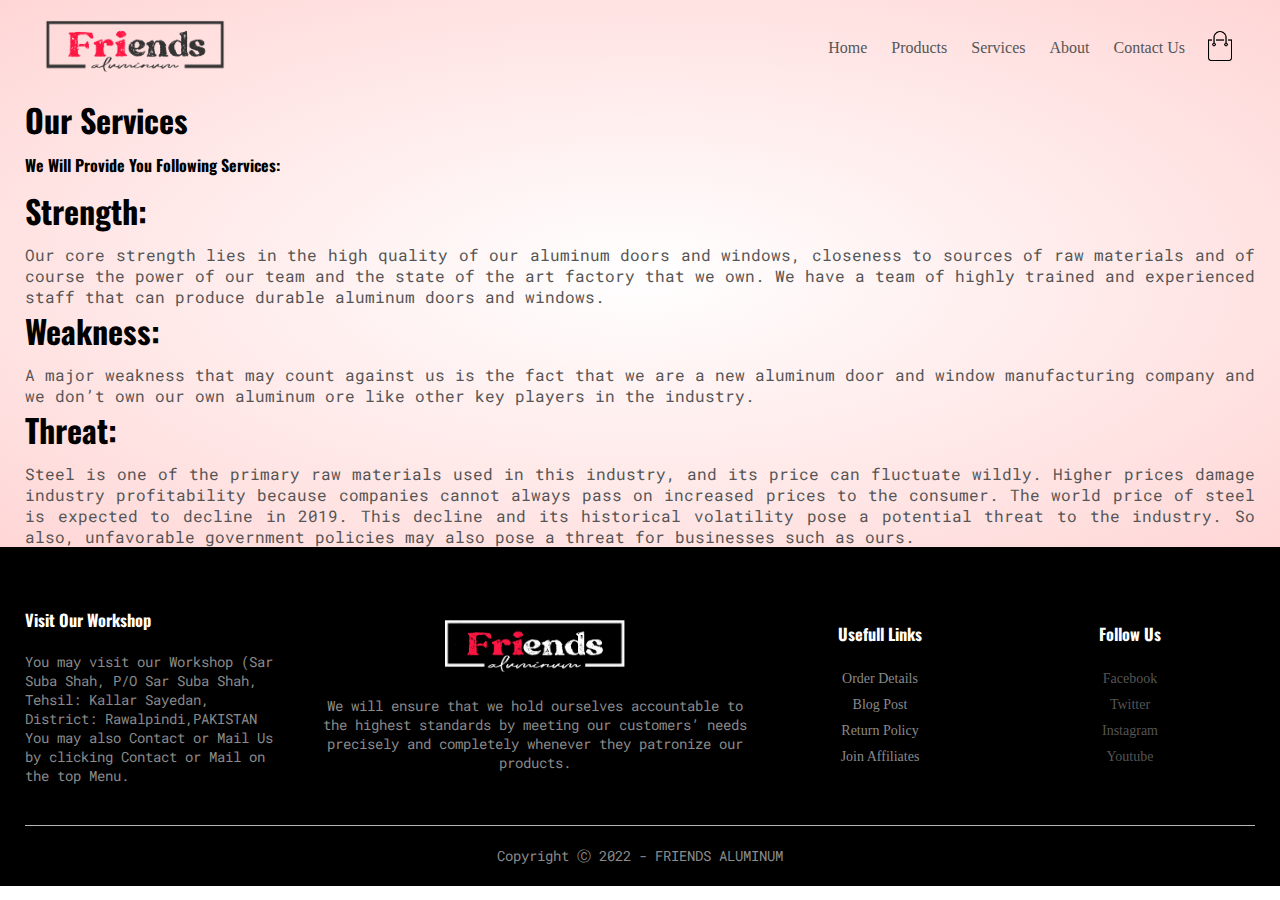
<file: services.html>
<!DOCTYPE html>
<html lang="en">

<head>
    <meta name="viewport" content="width=device-width, initial-scale=1.0">
    <meta charset="UTF-8">
    <meta http-equiv="X-UA-Compatible" content="IE=edge">
    <meta name="viewport" content="width=device-width, initial-scale=1.0">
    <title>Services | Friends Aluminum</title>

    <!-- fav-icon -->

    <link rel="apple-touch-icon" sizes="180x180" href="images/favicon/apple-touch-icon.png">
    <link rel="icon" type="image/png" sizes="32x32" href="images/favicon/favicon-32x32.png">
    <link rel="icon" type="image/png" sizes="16x16" href="images/favicon/favicon-16x16.png">
    <link rel="manifest" href="images/favicon/site.webmanifest">
    <link rel="mask-icon" href="images/favicon/safari-pinned-tab.svg" color="#5bbad5">
    <meta name="msapplication-TileColor" content="#da532c">
    <meta name="theme-color" content="#ffffff">

    <!-- style  -->
    <link rel="stylesheet" href="css/style.css">


    <!-- --paragraph fonts -->
    <link href="https://fonts.googleapis.com/css2?family=Roboto+Mono:wght@300&display=swap" rel="stylesheet">

    <!-- headings fonts -->

    <link href="https://fonts.googleapis.com/css2?family=Oswald&family=Roboto+Mono:wght@300&display=swap"
        rel="stylesheet">

    <link rel="stylesheet" href="https://stackpath.bootstrapcdn.com/font-awesome/4.7.0/css/font-awesome.min.css">

</head>

<body>

    <div class="header">
        <div class="container">
            <div class="navbar">
                <div class="logo">
                    <a href="index.html"><img class="logo-edit" src="images/logo-1.png" width="180px"></a>
                </div>
                <nav>
                    <ul id="menuitems">
                        <li><a href="index.html">Home</a></li>
                        <li><a href="products.html">Products</a></li>
                        <li><a href="services.html">Services</a></li>
                        <li><a href="about.html">About</a></li>
                        <li><a href="contact.html">Contact Us</a></li>
                        <!-- <li><a href="mailto: aftabaliwar@gmail.com?subject=Ask Anything">Mail Us</a></li> -->
                        <!-- <li><a href="">Account</a></li> -->
                    </ul>
                </nav>

                <a href="products.html"><img src="images/cart.png" width="30px" height="30px"></a>
                <img src="images/menu.png" class="menu-icon" onclick="menutoggle()">

            </div>


        </div>


        <div class="container">
            <div class="services">
                <h1>Our Services</h1>
                <h4>
                    We Will Provide You Following Services:
                </h4>

            </div>
            <div class="col-3">
                <h1>Strength:</h1>
                <p>Our core strength lies in the high quality of our aluminum doors and
                    windows, closeness to sources of raw materials and of course the power of our team and the state of
                    the
                    art factory that we own. We have a team of highly trained and experienced staff that can produce
                    durable
                    aluminum doors and windows.</p>
                <h1>Weakness:</h1>
                <p>A major weakness that may count against us is the fact that we are a
                    new aluminum door and window manufacturing company and we don’t own our own aluminum ore like other
                    key
                    players in the industry.</p>
                <h1>Threat:</h1>
                <p>Steel is one of the primary raw materials used in this industry, and
                    its price can fluctuate wildly. Higher prices damage industry profitability because companies cannot
                    always pass on increased prices to the consumer. The world price of steel is expected to decline in
                    2019.
                    This decline and its historical volatility pose a potential threat to the industry. So also,
                    unfavorable
                    government policies may also pose a threat for businesses such as ours.</p>
            </div>
        </div>
    </div>



    <!-- -----footer------ -->
    <div class="footer">
        <div class="container">
            <div class="row">
                <div class="footer-col-1">
                    <h3>Visit Our Workshop</h3>
                    <p>You may visit our Workshop (Sar Suba Shah, P/O Sar Suba Shah, Tehsil: Kallar Sayedan, District:
                        Rawalpindi,PAKISTAN <br>You may also Contact or Mail Us by clicking Contact or Mail on the top
                        Menu. </p>
                </div>
                <div class="footer-col-2">
                    <a href="index.html"><img src="images/logo-2.png"></a>
                    <p>We will ensure that we hold ourselves accountable to the highest standards by
                        meeting our customers’ needs precisely and completely whenever they patronize our products. <br>
                    </p>
                </div>
                <div class="footer-col-3">
                    <h3>Usefull Links</h3>
                    <ul>
                        <li>Order Details</li>
                        <li>Blog Post</li>
                        <li>Return Policy</li>
                        <li>Join Affiliates</li>
                    </ul>

                </div>
                <div class="footer-col-4">
                    <h3>Follow Us</h3>
                    <ul>
                        <li><a href="https://www.facebook.com/profile.php?id=100086550933729"
                                target="_blank">Facebook</a></li>
                        <li><a href="">Twitter</a></li>
                        <li><a href="">Instagram</a></li>
                        <li><a href="">Youtube</a></li>

                    </ul>

                </div>
            </div>
            <hr>
            <p class="copyright">Copyright &#9400; 2022 - FRIENDS ALUMINUM</p>
        </div>
    </div>





    <!-- script  -->
    <script src="js/script.js"></script>
</body>

</html>
</file>
<file: css/style.css>
*{
    margin: 0;
    padding: 0;
    box-sizing: border-box;
}
body{
    scroll-behavior: smooth;
}

p{
    font-family: 'Roboto Mono', monospace;
}
h1,h2,h3,h4,h5{
    font-family: 'Oswald', sans-serif;
}

/* ------navbar------- */

/* .logo-edit{
    width: 180px;
    max-width: 180px;
    min-width: 180px;

} */

.navbar{
    display: flex;
    align-items: center;
    padding: 20px;
}
nav{
    flex: 1;
    text-align: right;
}
.navbar ul{
    display: inline-block;
    list-style-type: none;
}

.navbar ul li{
    display: inline-block;
    margin-right: 20px;
}
nav ul li a{
    transition: all 0.5s;

}
nav ul li a:hover{
    color: #a21111;
}
a{
    text-decoration: none;
    color: #555;
}
p{
    color: #555;
}

.container{
    max-width: 1300px;
    margin: auto;
    padding-left: 25px;
    padding-right: 25px;
}
.row{
    display: flex;
    align-items: center;
    flex-wrap: wrap;
    justify-content: space-around;
    /* margin: 70px 0; */
}
.col-2{
    flex-basis: 50%;
    min-width: 300px;
}
.col-2 img{
    max-width: 100%;
    padding: 50px 0;
}
.col-2 h1{
    font-size: 50px;
    line-height: 60px;
    margin: 25px 0;
}

.menu-icon{
    width: 28px;
    margin-left: 20px;
    display: none;
}

/* ------nav button-------  */
.btn{
    display: inline-block;
    background: #ff523b;
    color: #fff;
    padding: 8px 30px;
    margin: 30px 0;
    border-radius: 30px;
    transition: all 0.6s ease-in-out;
}

.btn:hover{
    background: #563434;

}

/* -----------nav btn closed------ */
.header{
    background: radial-gradient(#fff,#ffd6d6) ;
}
.header .row{
    margin-top: 70px;
}



/* --------featured products------- */
.col-4{
    flex-basis: 25%;
    padding: 10px;
    min-width: 200px;
    margin-bottom: 50px;
    transition: all 0.5s;
    cursor: pointer;
}

.col-4:hover{
    transform: translateY(-5px);
}
.col-4 img{
    width: 100%;
}
.small-container{
    max-width: 1080px;
    margin: auto;
    padding-right: 25px;
    padding-left: 25px;
    
}
.title{
    text-align: center;
    margin: 0 auto 80px;
    position: relative;
    color: #555;
    line-height: 60px;
}

.title::after{
    content: "";
    background: #ff523b;
    width: 80px;
    height: 5px;
    border-radius: 5px;
    position: absolute;
    bottom: 0;
    left: 50%;
    transform: translateX(-50%);
}
.col-4 h3{
    color: #555;
    font-weight: normal;

}

.col-4 p{
    font-size: 14px;
}
.ratings .fa{
    color: #ff523b;
}



/* -------offer-------- */

.offer{
    background: radial-gradient(#fff,#ffd6d6) ;
    margin-top: 80px;
    padding: 30px 0;
}

.col-2 .offer-img{
        padding: 60px;
        border-radius: 80px;
}

small{
    color: #555;
}


/* -------footer------- */
.footer{
    background: #000;
    color: #8a8a8a;
    font-size: 14px;
    padding: 60px 0 20px;
}
.footer p{
    color: #8a8a8a;
}
.footer h3{
    color: #fff;
    margin-bottom: 20px;
}
.footer-col-1, .footer-col-2, .footer-col-3, .footer-col-4{
    min-width: 250px;
    margin-bottom: 20px;
}
.footer-col-1{
    flex-basis: 30px;
    
}
.footer-col-2{
    flex: 1;
    text-align: center;
    margin-left: 40px;
}
.footer-col-2 img{
   width: 180px;
   margin-bottom: 20px;

}
.footer-col-3, .footer-col-4{
    flex-basis: 12px;
    text-align: center;
}
ul{
    list-style-type: none;
}
.footer-col-3 ul li{
    line-height: 26px;
}
.footer-col-4 ul li a{
    line-height: 26px;   
}

.footer hr{
    border: none;
    background: #b5b5b5;
    height: 1px;
    margin: 20px 0;

}
.copyright{
    text-align: center;
}

/* --------all product page---------- */
.row-2{
    justify-content: left;
    margin: 100px auto 50px;
}

.page-btn{
    margin: 0 auto 80px;
}

.page-btn span{
    display: inline-block;
    border: 1px solid #ff523b;
    margin-left: 10px;
    width: 40px;
    height: 40px;
    text-align: center;
    line-height: 40px;
    cursor: pointer;
    transition: all 0.5s ease-in-out;
}
.page-btn span:hover{
    background: #ff523b;
    color: #fff;
}

/* -----------services-------- */
.services h1{
    margin-bottom: 10px;
}
.services h4{
    margin-bottom: 10px;
}
.col-3{
    flex-basis: 33.33%;
    min-width: 300px;
    
}
.col-3 h1{
   margin-bottom: 10px;
    
}
.col-3 p{
    text-align: justify;
 
    
}


/* ----------contact us---------- */
.sub-header{
    height: 50vh;
    width: 100%;
    text-align: center;
    font-family: 'Oswald', sans-serif;
}
.sub-header h1{
    margin-top: 115px;
}

.location{
    width: 80%;
    margin: auto;
    padding: 80px 0;
}
.location iframe{
    width: 100%;
}
.contact-us{
    width: 80%;
    margin: auto;
}
.contact-col{
    flex-basis: 48%;
    margin-bottom: 30px;
}
.contact-col div{
    display: flex;
    align-items: center;
    margin-bottom: 40px;
}
.contact-col div .fa{
    font-size: 28px;
    color: #f44336;
    margin: 10px;
    margin-right: 30px;
}
.contact-col div p{
    padding: 0;

}
.contact-col div h4{
    font-size: 20px;
    margin-bottom: 5px;
    color: #555;
    font-weight: 400;
}

.contact-col input, .contact-col textarea{
    width: 100%;
    padding: 15px;
    margin-bottom: 17px;
    outline: none;
    border: 1px solid #ccc;
    box-sizing: border-box;
    resize: none;
}

.sbmt-btn{
    border: none;
    cursor: pointer;
    box-shadow: 2px 2px 5px #555;

    
}
button:focus { 
    outline: none;
 }





/* ---------media query for menu------- */
@media only screen and (max-width: 800px){
   
    nav ul{
        position: absolute;
        display: block;
        top: 70px;
        left: 0;
        background: #333;
        width: 100%;
        overflow: hidden;
        transition: 0.5s ease-in-out;

    }
    nav ul li{
        display: block;
        margin-right: 50px;
        margin-top: 10px;
        margin-bottom: 10px;
    }
    nav ul li a{
       color: #fff;
       display: block;
    }
    nav ul li a:hover{
       color: white;
    }
    .menu-icon{
        display: block;
        cursor: pointer;
    }
}











/* --------media query for less than 600 screen size-------- */

@media only screen and (max-width: 600px){
    .row{
       text-align: center;
    }

    .col-2, .col-3, .col-4{
        flex-basis: 100%;
    }

    .services h1{
        text-align: center;
    }
    .services h4{
        text-align: center;
    }
    .col-3{
        text-align: center;
    }
}
</file>
